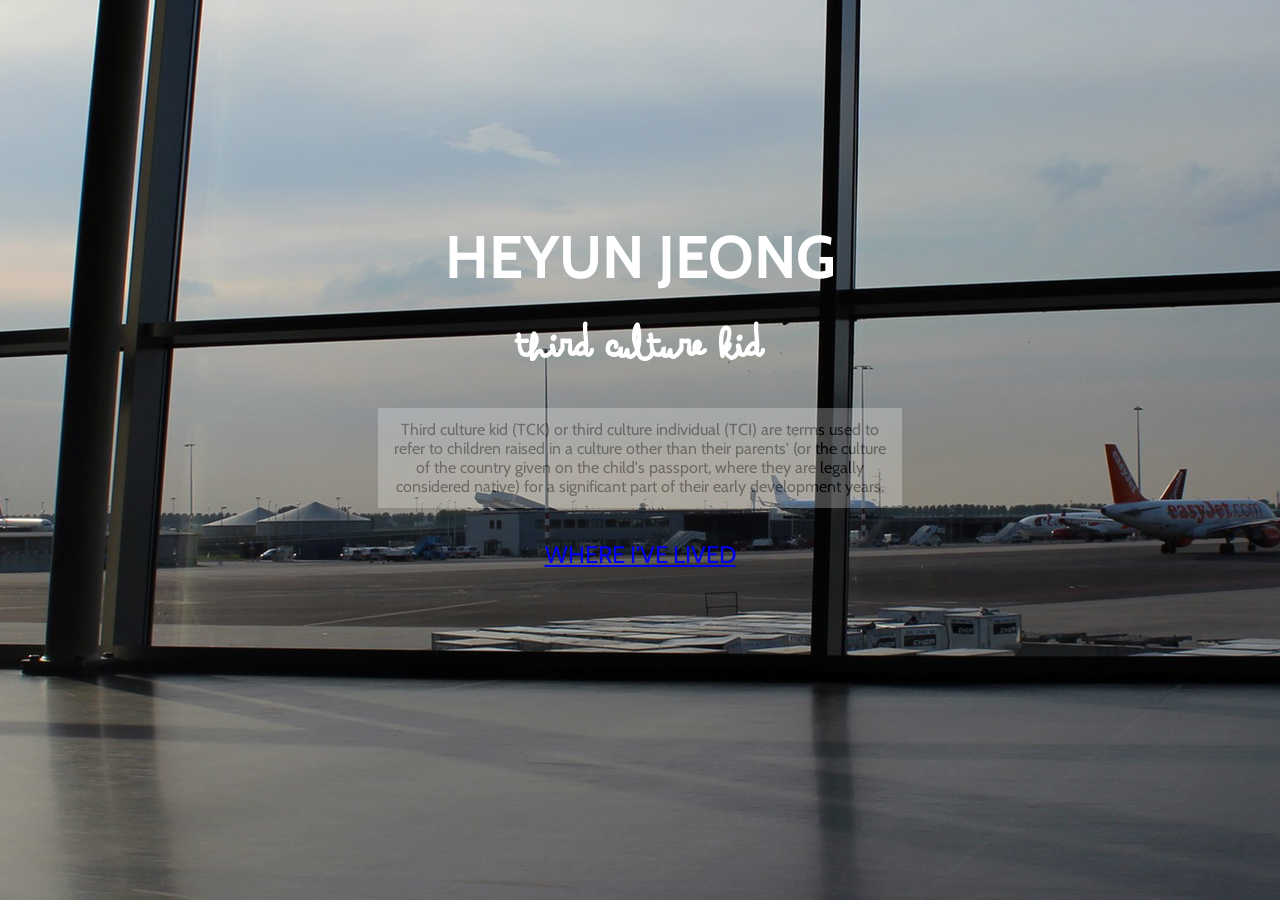
<file: index.html>
<!DOCTYPE html>
<html>
<head>
  <link rel="stylesheet" type="text/css" href="style.css">
  <link href="https://fonts.googleapis.com/css?family=Cabin:400,400i,500,500i,600,600i,700,700i|Lobster+Two:400,400i,700,700i" rel="stylesheet">
  <script src="jquery-1.9.1.js"></script>
  <script src="script.js"></script>
  <style>
      @font-face {
      font-family: arsenale_white;
      src: url(fonts/arsenale_white.ttf);
      }
  </style>

  <div id="background">
      <img src="img/airport.jpg">
  </div>

  <h1>HEYUN JEONG</h1>
  <h2>third culture kid</h2>
</head>


<body>
  <div id="popup">
  Third culture kid (TCK) or third culture individual (TCI) are terms used to refer to children raised in a culture other than their parents' (or the culture of the country given on the child's passport, where they are legally considered native) for a significant part of their early development years.
  </div>

  <div id="link">
    <a href="home.html">WHERE I'VE LIVED</a>
  </div>
</body>
</html>
</file>
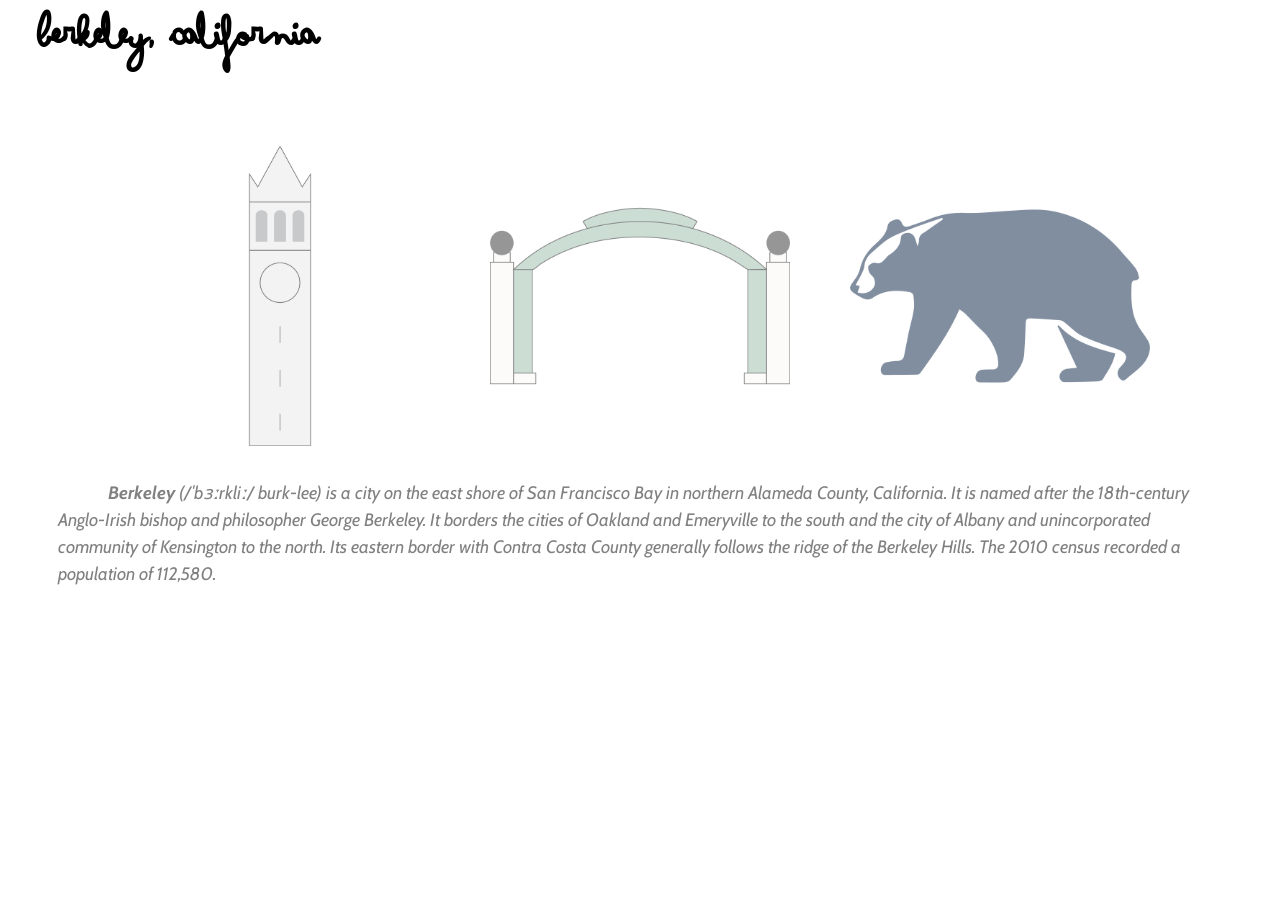
<file: berkeley.html>
<!DOCTYPE html>
<html>
<head>
  <link rel="stylesheet" type="text/css" href="style.css">
  <link href="https://fonts.googleapis.com/css?family=Cabin:400,400i,500,500i,600,600i,700,700i|Lobster+Two:400,400i,700,700i" rel="stylesheet">
  <script src="jquery-1.9.1.js"></script>
  <script src="script.js"></script>
  <style>
      @font-face {
      font-family: arsenale_white;
      src: url(fonts/arsenale_white.ttf);
      }
  </style>
</head>


<body>
  <div class="title">Berkeley, California</div><br><br><br><br><br><br>

  <div id="doodles">
    <img src = "img/berkeley-04.png" class = "berksymbol">
    <img src = "img/berkeley-05.png" class = "berksymbol">
    <img src = "img/berkeley-06.png" class = "berksymbol">
	</div>

  <div id="description">
  <i><b>Berkeley</b> (/ˈbɜːrkliː/ burk-lee) is a city on the east shore of San Francisco Bay in northern Alameda County, California. It is named after the 18th-century Anglo-Irish bishop and philosopher George Berkeley. It borders the cities of Oakland and Emeryville to the south and the city of Albany and unincorporated community of Kensington to the north. Its eastern border with Contra Costa County generally follows the ridge of the Berkeley Hills. The 2010 census recorded a population of 112,580.</i>
  </div>
</file>
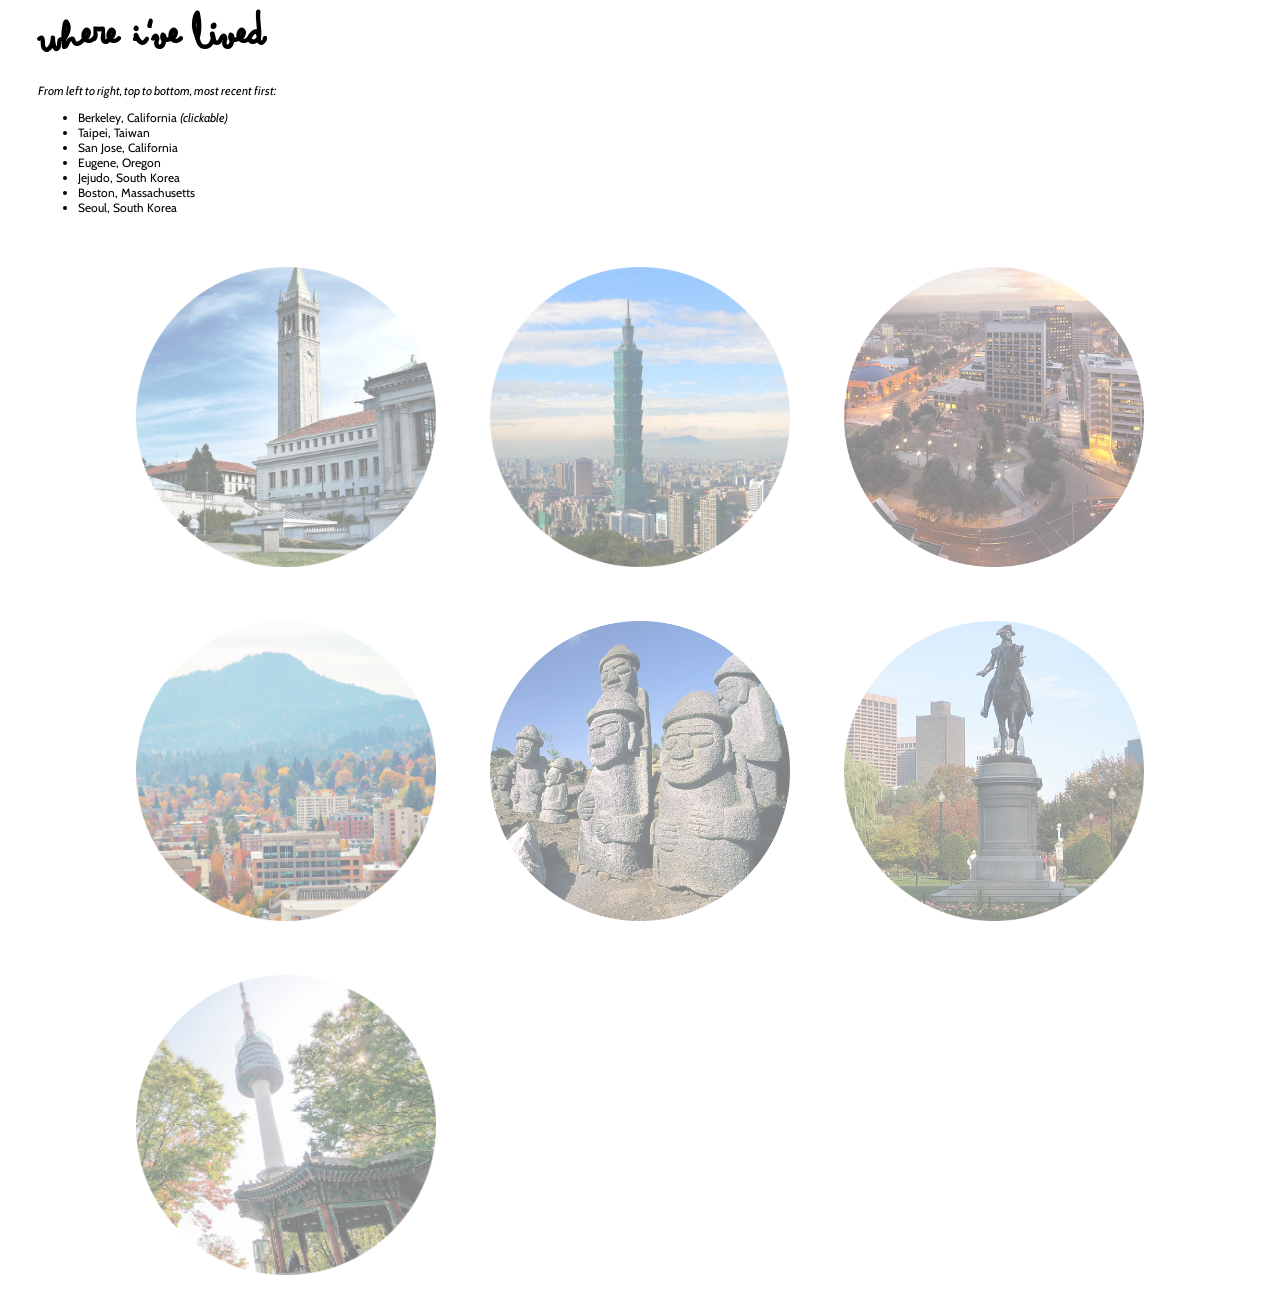
<file: home.html>
<!DOCTYPE html>
<html>
<head>
  <link rel="stylesheet" type="text/css" href="style.css">
  <link href="https://fonts.googleapis.com/css?family=Cabin:400,400i,500,500i,600,600i,700,700i|Lobster+Two:400,400i,700,700i" rel="stylesheet">
  <script src="jquery-1.9.1.js"></script>
  <script src="script.js"></script>
  <style>
      @font-face {
      font-family: arsenale_white;
      src: url(fonts/arsenale_white.ttf);
      }
  </style>
</head>


<body>
  <div class="title">Where I've lived</div>
  <div class="brief"><i>From left to right, top to bottom, most recent first:</i><br>
    <ul>
      <li>Berkeley, California <i>(clickable)</i><br></li>
      <li>Taipei, Taiwan<br></li>
      <li>San Jose, California<br></li>
      <li>Eugene, Oregon<br></li>
      <li>Jejudo, South Korea<br></li>
      <li>Boston, Massachusetts<br></li>
      <li>Seoul, South Korea</li>
    </ul>
  </div>

  <div id="grid">
				<div class="first">
          <a href="berkeley.html"><img src = "img/berkeley.png" class = "place"></a>
          <img src = "img/taipei.png" class = "place">
          <img src = "img/sanjose.png" class = "place">
        </div>

				<div class="second">
          <img src = "img/oregon.png" class = "place">
          <img src = "img/jejudo.png" class = "place">
          <img src = "img/boston.png" class = "place">
        </div>

				<div class="third">
          <img src = "img/seoul.png" class = "place">
				</div>

</div>
</body>


</html>
</file>
<file: style.css>
/* main page */
#background {
  position: fixed;
  top: -50%;
  left: -50%;
  width: 200%;
  height: 200%;
}

#background img {
  position: absolute;
  top: 0;
  left: 0;
  right: 0;
  bottom: 0;
  margin: auto;
  min-width: 50%;
  min-height: 50%;
}

h1 {
  font-family: 'Cabin', sans-serif;
  font-size: 60px;
  font-weight: 700;
  position: absolute;
  top: 180px;
  left: 0;
  width: 100%;
  text-align: center;
  color: white;
}

h2 {
  font-family: 'arsenale_white';
  font-size: 60px;
  position: absolute;
  top: 270px;
  left: 0;
  width: 100%;
  text-align: center;
  color: white;
}

#popup {
  font-family: 'Cabin', sans-serif;
  width: 500px;
  height: auto;
  margin: 0 auto;
  background-color: white;
  position: relative;
  top: 50%;
  transform: translateY(400%);
  padding: 12px;
  text-align: center;
  opacity: 25%;
}

#link {
  font-family: 'Cabin', sans-serif;
  font-size: 24px;
  position: absolute;
  top: 540px;
  left: 0;
  width: 100%;
  text-align: center;
  text-decoration: none;
  color: white;
}

/* places page */
.title {
  font-family: 'arsenale_white';
  font-size: 60px;
  font-weight: 700;
  position: absolute;
  text-align: left;
  padding-left: 30px;
}

.brief {
  font-family: 'Cabin', sans-serif;
  font-size: 12px;
  padding-left: 30px;
  position: relative;
  top: 75px;
}

#grid {
  margin: 0 auto;
  display: table;
  position: relative;
  top: 90px;
}

.place {
  width: 300px;
  height: inherit;
  padding: 25px;
  opacity: 50%;
}

/* berkeley page */
#doodles {
  margin: 0 auto;
  display: table;
  top: 90px;
}

.berksymbol {
  width: inherit;
  height: 300px;
  padding: 30px;
  opacity: 50%;
}

#description {
  font-family: 'Cabin', sans-serif;
  font-size: 18px;
  padding-left: 50px;
  padding-right: 50px;
  color: gray;
  text-indent: 50px;
  line-height: 150%;
}
</file>
